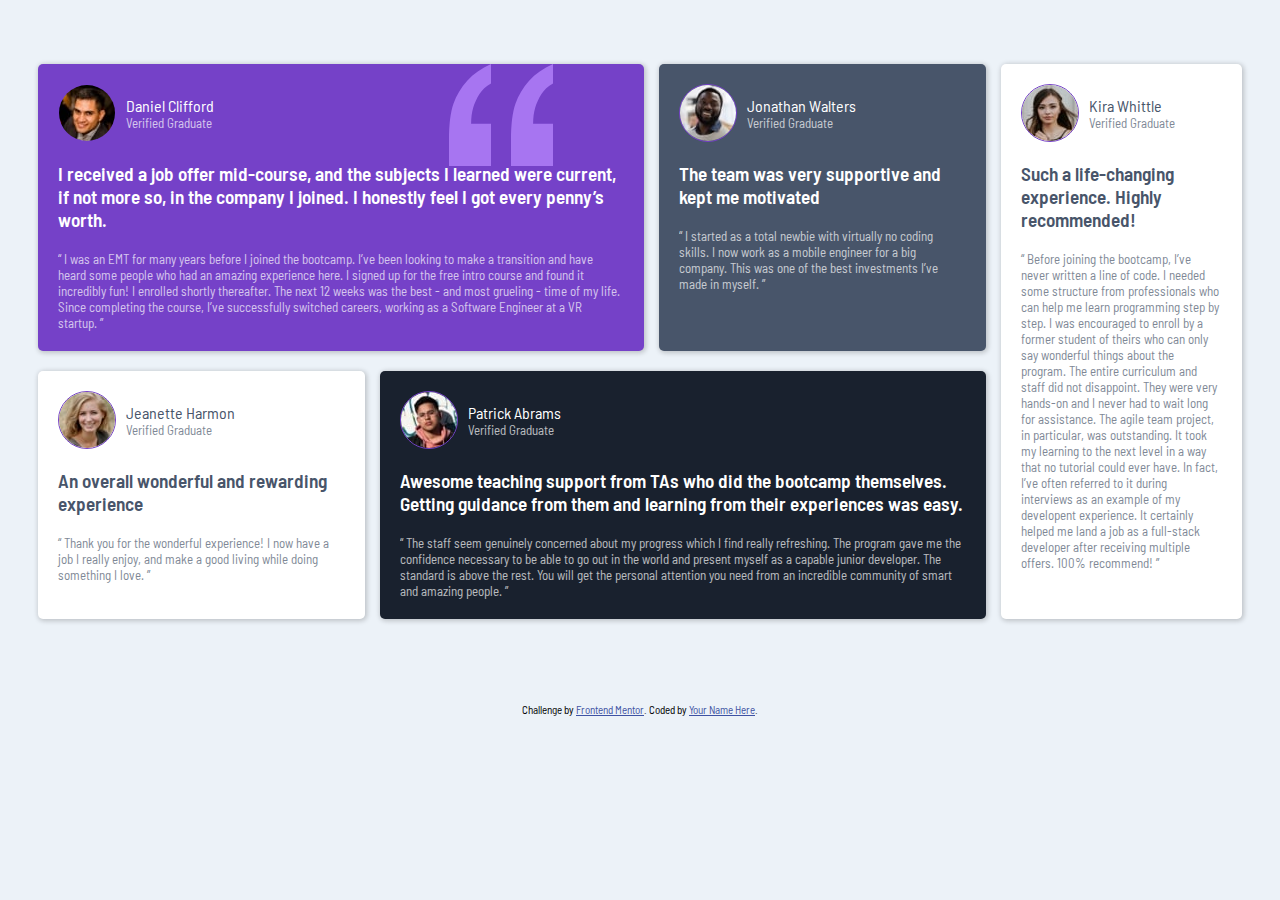
<file: testimonials-grid-section-main-COMPLETE/index.html>
<!DOCTYPE html>
<html lang="en">
  <head>
    <meta charset="UTF-8" />
    <meta name="viewport" content="width=device-width, initial-scale=1.0" />
    <!-- displays site properly based on user's device -->

    <link
      rel="icon"
      type="image/png"
      sizes="32x32"
      href="./images/favicon-32x32.png"
    />
    <link rel="stylesheet" href="style.css" />
    <link rel="preconnect" href="https://fonts.googleapis.com" />
    <link rel="preconnect" href="https://fonts.gstatic.com" crossorigin />
    <link
      href="https://fonts.googleapis.com/css2?family=Barlow+Semi+Condensed:wght@500;600&display=swap"
      rel="stylesheet"
    />
    <title>Frontend Mentor | [Testimonial Challenge]</title>

    <style>
      .attribution {
        font-size: 11px;
        text-align: center;
      }
      .attribution a {
        color: hsl(228, 45%, 44%);
      }
    </style>
  </head>
  <body>
    <div id="testimonial-grid-container">
      <div id="main-left">
        <div id="top">
          <div id="testimonial-1" class="grid-item">
            <img id="quote" src="images/bg-pattern-quotation.svg" alt="quote" />
            <div class="header">
              <img
                src="./images/image-daniel.jpg"
                alt="Daniel Profile Picture"
              />
              <div class="header-txt">
                <p class="name">Daniel Clifford</p>
                <p>Verified Graduate</p>
              </div>
            </div>
            <h4>
              I received a job offer mid-course, and the subjects I learned were
              current, if not more so, in the company I joined. I honestly feel
              I got every penny’s worth.
            </h4>
            <p>
              “ I was an EMT for many years before I joined the bootcamp. I’ve
              been looking to make a transition and have heard some people who
              had an amazing experience here. I signed up for the free intro
              course and found it incredibly fun! I enrolled shortly thereafter.
              The next 12 weeks was the best - and most grueling - time of my
              life. Since completing the course, I’ve successfully switched
              careers, working as a Software Engineer at a VR startup. ”
            </p>
          </div>
          <div id="testimonial-2" class="grid-item">
            <div class="header">
              <img
                src="./images/image-jonathan.jpg"
                alt="Jonathan Profile Picture"
              />
              <div class="header-txt">
                <p class="name">Jonathan Walters</p>
                <p>Verified Graduate</p>
              </div>
            </div>
            <h4>The team was very supportive and kept me motivated</h4>
            <p>
              “ I started as a total newbie with virtually no coding skills. I
              now work as a mobile engineer for a big company. This was one of
              the best investments I’ve made in myself. ”
            </p>
          </div>
        </div>
        <div id="bottom">
          <div id="testimonial-3" class="grid-item">
            <div class="header">
              <img
                src="./images/image-jeanette.jpg"
                alt="Jeanette Profile Picture"
              />
              <div class="header-txt">
                <p class="name">Jeanette Harmon</p>
                <p>Verified Graduate</p>
              </div>
            </div>
            <h4>An overall wonderful and rewarding experience</h4>
            <p>
              “ Thank you for the wonderful experience! I now have a job I
              really enjoy, and make a good living while doing something I love.
              ”
            </p>
          </div>
          <div id="testimonial-4" class="grid-item">
            <div class="header">
              <img
                src="./images/image-patrick.jpg"
                alt="Patrick Profile Picture"
              />
              <div class="header-txt">
                <p class="name">Patrick Abrams</p>
                <p>Verified Graduate</p>
              </div>
            </div>
            <h4>
              Awesome teaching support from TAs who did the bootcamp themselves.
              Getting guidance from them and learning from their experiences was
              easy.
            </h4>
            <p>
              “ The staff seem genuinely concerned about my progress which I
              find really refreshing. The program gave me the confidence
              necessary to be able to go out in the world and present myself as
              a capable junior developer. The standard is above the rest. You
              will get the personal attention you need from an incredible
              community of smart and amazing people. ”
            </p>
          </div>
        </div>
      </div>

      <div id="testimonial-5" class="grid-item">
        <div class="header">
          <img src="./images/image-kira.jpg" alt="Kira Profile Picture" />
          <div class="header-txt">
            <p class="name">Kira Whittle</p>
            <p>Verified Graduate</p>
          </div>
        </div>
        <h4>Such a life-changing experience. Highly recommended!</h4>
        <p>
          “ Before joining the bootcamp, I’ve never written a line of code. I
          needed some structure from professionals who can help me learn
          programming step by step. I was encouraged to enroll by a former
          student of theirs who can only say wonderful things about the program.
          The entire curriculum and staff did not disappoint. They were very
          hands-on and I never had to wait long for assistance. The agile team
          project, in particular, was outstanding. It took my learning to the
          next level in a way that no tutorial could ever have. In fact, I’ve
          often referred to it during interviews as an example of my developent
          experience. It certainly helped me land a job as a full-stack
          developer after receiving multiple offers. 100% recommend! ”
        </p>
      </div>
    </div>
    <div class="attribution">
      Challenge by
      <a href="https://www.frontendmentor.io?ref=challenge" target="_blank"
        >Frontend Mentor</a
      >. Coded by <a href="#">Your Name Here</a>.
    </div>
  </body>
</html>
</file>
<file: testimonials-grid-section-main-COMPLETE/style.css>
* {
  box-sizing: border-box;
  margin: 0;
  padding: 0;
}

body {
  background-color: #ecf2f8;
  font-family: "Barlow Semi Condensed", sans-serif;
}

#testimonial-grid-container {
  padding: 5% 3%;
}

#testimonial-1 {
  background-color: #7541c8;
  color: white;
  position: relative;
  z-index: 0;
}

#testimonial-2 {
  background-color: #48556a;
  color: white;
}

#testimonial-3 {
  background-color: #ffffff;
  color: hsl(217, 19%, 35%);
}

#testimonial-4 {
  background-color: #19212e;
  color: white;
}

#testimonial-5 {
  background-color: #ffffff;
  color: hsl(217, 19%, 35%);
}

.grid-item {
  margin-bottom: 20px;
  padding: 20px;
  border-radius: 5px;
  box-shadow: 1px 1px 5px 1px rgba(0, 0, 0, 0.2);
  font-size: 13px;
}

.grid-item p {
  opacity: 70%;
}

.header {
  display: flex;
  align-items: center;
  margin-bottom: 20px;
  z-index: 3;
  position: relative;
}

.header .name {
  opacity: 100%;
  font-size: 1rem;
}
.header img {
  border-radius: 50%;
  margin-right: 10px;
  border: 1px solid hsl(263, 55%, 52%);
}

.grid-item h4 {
  margin-bottom: 20px;
  font-size: 1.2rem;
  font-weight: 600;
}

#quote {
  position: absolute;
  right: 15%;
  top: 0px;
  z-index: 1;
}

@media (min-width: 576px) {
  #testimonial-grid-container {
    display: flex;
    max-width: 1440px;
    margin: 0 auto;
  }

  #testimonial-5 {
    flex-basis: 20%;
  }

  #top {
    display: flex;
    flex-basis: 50%;
  }

  #bottom {
    display: flex;
    flex-basis: 50%;
  }

  #main-left {
    display: flex;
    flex-direction: column;
    flex-basis: 80%;
  }

  #main-left .grid-item {
    margin-right: 15px;
  }

  #testimonial-1 {
    flex-basis: 65%;
  }

  #testimonial-2 {
    flex-basis: 35%;
  }

  #testimonial-3 {
    flex-basis: 35%;
  }

  #testimonial-4 {
    flex-basis: 65%;
  }
}
</file>
